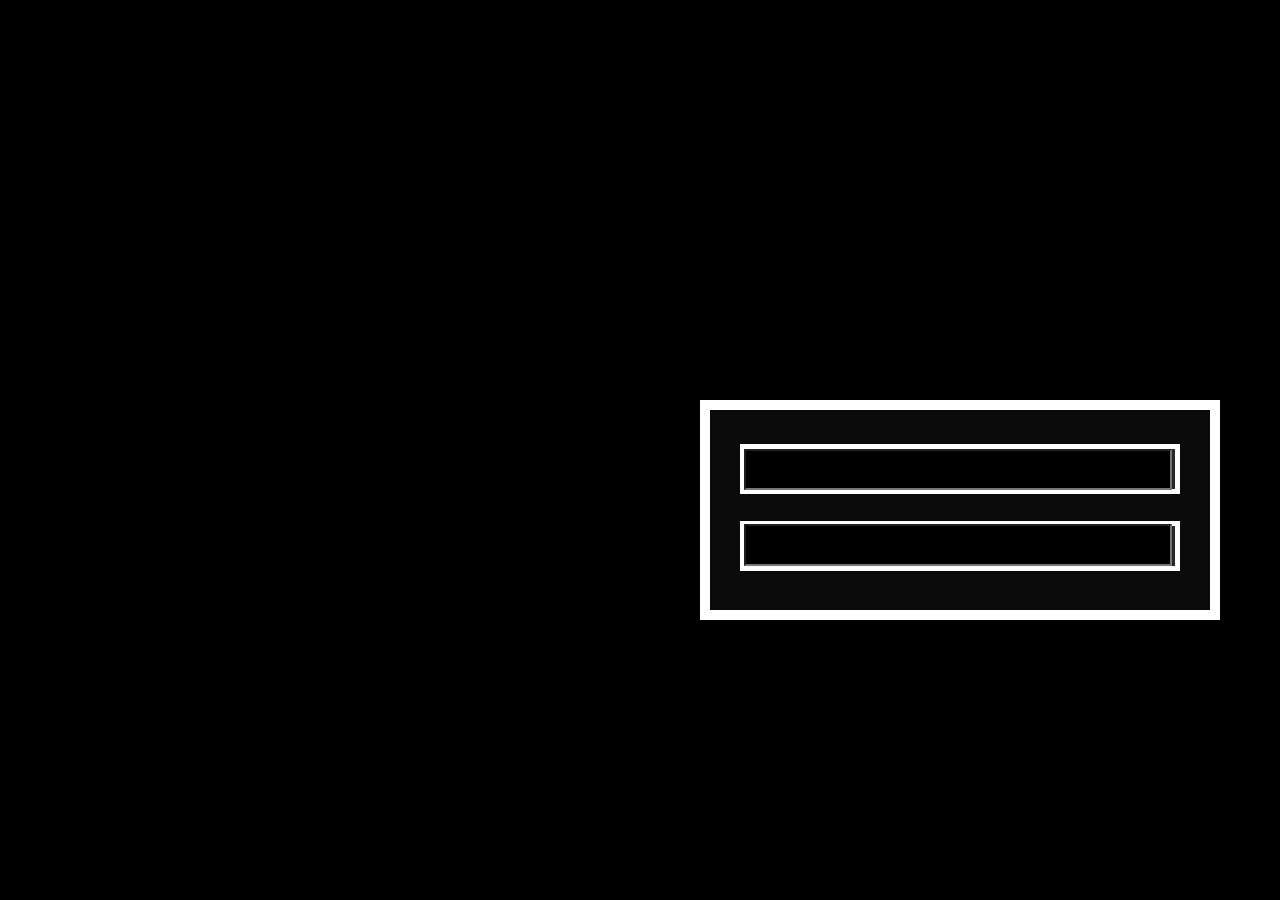
<file: index.html>
<!DOCTYPE html>
<html lang="pt-br">
<head>
    <meta charset="UTF-8">
    <meta name="viewport" content="width=device-width, initial-scale=1.0">
    <title>'</title>
    <link rel="stylesheet" href="style.css">
</head>
<body>

    <main class="index">
        <img src="./images/login/Group 6.png" alt="">
    </main>

    <main class="log">
            <form id="loginForm">
                
                <section>
                    <input type="text" id="username" name="username"><br>
                </section>

                    </section>
                        <input type="password" id="password" name="password"><br><br>
                    </section>

                    <script>
                        // Adiciona um evento de escuta para a tecla "Enter"
                        document.getElementById("password").addEventListener("keyup", function(event) {
                          // Verifica se a tecla pressionada é "Enter" (código 13)
                          if (event.keyCode === 13) {
                            event.preventDefault(); // Previne a ação padrão do Enter (submit do formulário)
                            checkLogin(); // Chama a função para verificar o login
                          }
                        });
                        
                        function checkLogin() {
                          var username = document.getElementById("username").value;
                          var password = document.getElementById("password").value;
                          
                          if ((username === "CaioJr" && password === "Skywalker")){
                          
                          window.location.href = "loginskywalk.html";}

                          if ((username === "Carlos Piloto IV" && password === "Samucas")){
                          
                          window.location.href = "logincarlos.html";}

                          if ((username === "Dutch Schmutsz" && password === "Murilo")){
                          
                          window.location.href = "loginduych.html";}

                          if ((username === "Nyx" && password === "Luana")){
                          
                          window.location.href = "loginnix.html";}

                          if ((username === "Nero Graecus" && password === "Gian")){
                          
                          window.location.href = "loginnero.html";}

                          if ((username === "Lucio Gouveio" && password === "Sizoto")){
                          
                          window.location.href = "loginLucio.html";}

                          if ((username === "Marcos Silva" && password === "Darkmars")){
                          
                          window.location.href = "loginMarcos.html";
                          } else {
                            document.getElementById("message").innerHTML = "Usuário ou senha incorretos. Tente novamente.";
                          }}
                        </script>
            </form\>
        <p id="message"></p>
    </main>
</body>
</html>
</file>
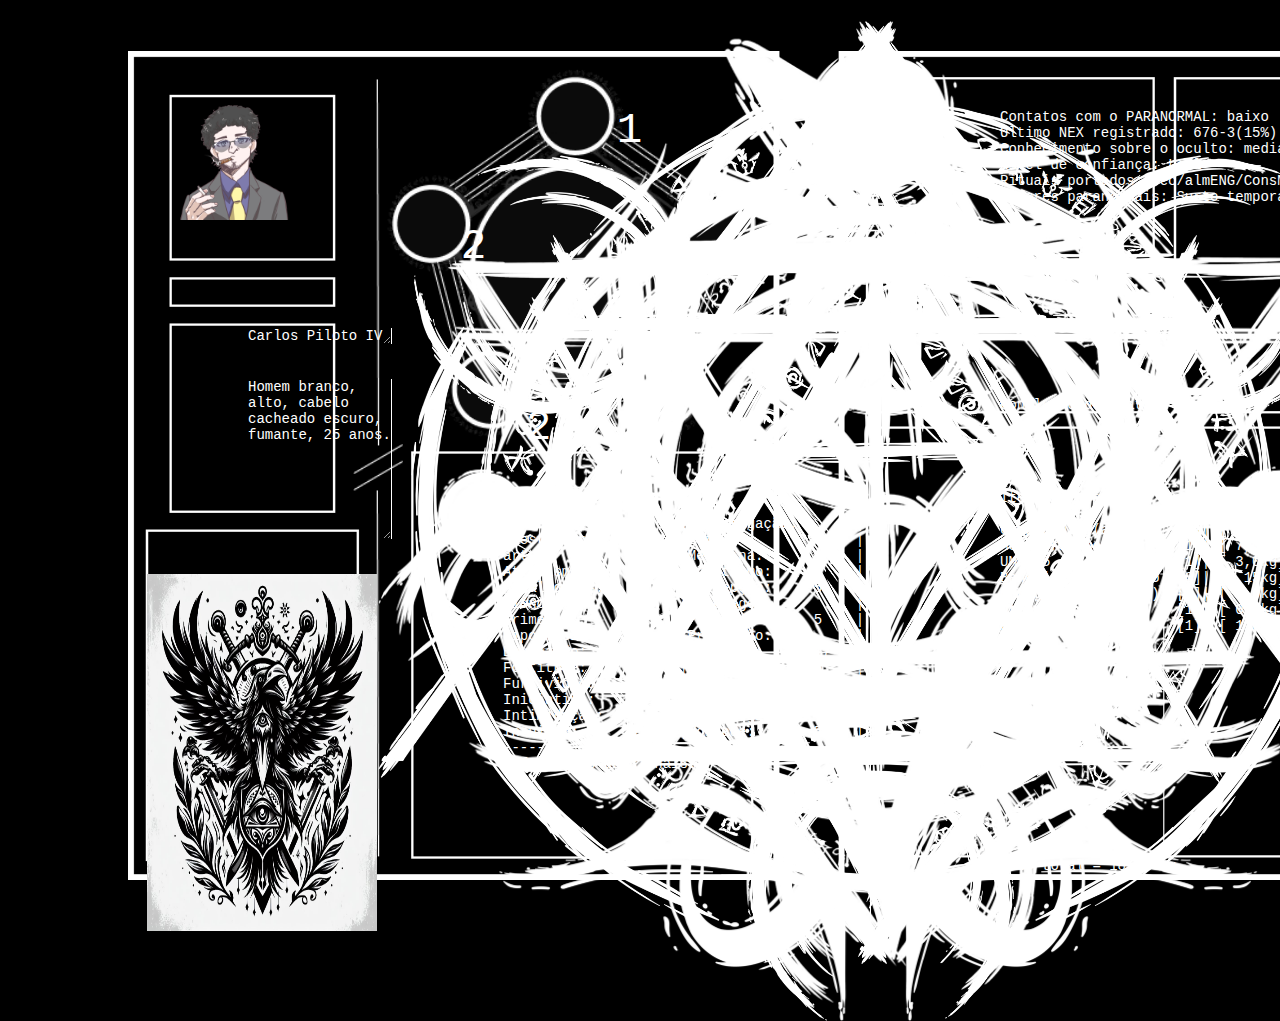
<file: logincarlos.html>
<!DOCTYPE html>
<html lang="en">
<head>
    <meta charset="UTF-8">
    <meta name="viewport" content="width=device-width, initial-scale=1.0">
    <title>Personal Info</title>
    <link rel="stylesheet" href="style.css">
    <link rel="icon" type="image/x-icon" href="./images/user/simbolos/ordem.png">
</head>
<body>
    <main class="loginbase">
    <img src="./images/user/Group 22.png" alt="">
    <section>
        <img src="./images/user/token/samucas.png" alt="">
        <textarea name="name" id="name" cols="17" rows="1">
Carlos Piloto IV
        </textarea>
        <textarea name="description" id="description" cols="17" rows="10">
Homem branco,
alto, cabelo
cacheado escuro,
fumante, 25 anos.
        </textarea>
        <textarea name="pericias" id="pericias" cols="17" rows="1">
Acrobacia:           |Investigação:       |
Adestramento:        |Luta:               |
artes:               |Medicina:           |
Atletismo:           |Ocultismo:     5    |
Atualidades:         |Percepção:     5    |
Ciências:            |Pilotagem:          |
Crime:          5    |Pontaria:      5    |
Dipolmacia:          |Profissão:          |
Enganação:           |Reflexos:      17   |
Fortitude:           |Religião:      5    |
Furtividade:         |Sobrevivência: 5    |
Iniciativa:          |Tática:             |
Intimidação:         |Tecnologia:         |
Intuição:      5     |Vontade:       5    |
-------------------------------------------
Informações adicionais:
        </textarea>
        <textarea name="abilidades paranormais" id="ap" cols="17" rows="1">
Contatos com o PARANORMAL: baixo
Ultimo NEX registrado: 676-3(15%)
Conhecimento sobre o oculto: mediano
Nível de confiança: Leal
Rituais portados: Dec/almENG/ConsMan
Poderes paranormais: Surto temporal












Conclusão de status = inserto
        </textarea>
        <textarea name="abilidades mundanas" id="am" cols="17" rows="1">
Ativ.realizada previamente: ExOcultista
Conhecimento bélico: Armas leves
Preparo físico: mediano
Preparo mental: mediano

Função = Exterminador

Comclusão de status = capacitado

Local de atuação = Corvus

Equipe atual = I.S.A.C-3

Missão atual = loding.....




Status = Ocupacionado   
        </textarea>
        <textarea name="inventario" id="inv" cols="17" rows="1">
Itens em posse:                        Custos:

componentes(amld)    [2]| [ 5,0kg]     R$ 11,90
Motoserra(mod)       [1]| [ 7,0kg]     R$164,99
UMP-45               [1]| [ 3,0kg]     R$121,64
Bandoleira de couro  [2]| [0,15kg]     R$ 57,41
Caregadores(UMP-45)  [3]| [ 2,0kg]     R$ 75,30
Utencilio            [1]| [ 0,2kg]     R$132,00
Faixas(amld)         [1]| [ 1,0kg]     R$731,00






                                         







Peso total = 18,35 kg                  Custo total = R$ 1295,24
        </textarea>
        <main class="atr">
            <img src="./images/user/simbolos/_695f96f3-40fc-47f3-af20-c6edf378934c.jpg" alt="">
            <textarea name="for" id="for" cols="4rem" rows="2">2</textarea>
            <textarea name="agi" id="agi" cols="4rem" rows="2">1</textarea>
            <textarea name="vig" id="vig" cols="4rem" rows="2">1</textarea>
            <textarea name="pre" id="pre" cols="4rem" rows="2">2</textarea>
            <textarea name="int" id="int" cols="4rem" rows="2">3</textarea>
        <main>
        <main class="ritus">
                <img src="./images/user/simbolos/alterar.png" alt="alterar">
                <section><img src="./images/user/simbolos/Amaldicoar_Tecnologia.png" alt="b"></section>
                <div><img src="./images/user/simbolos/Controle_Mental_emissao.png" alt="c"></div>
        </main>
    </section>
    </main>
</body>
</html>
</file>
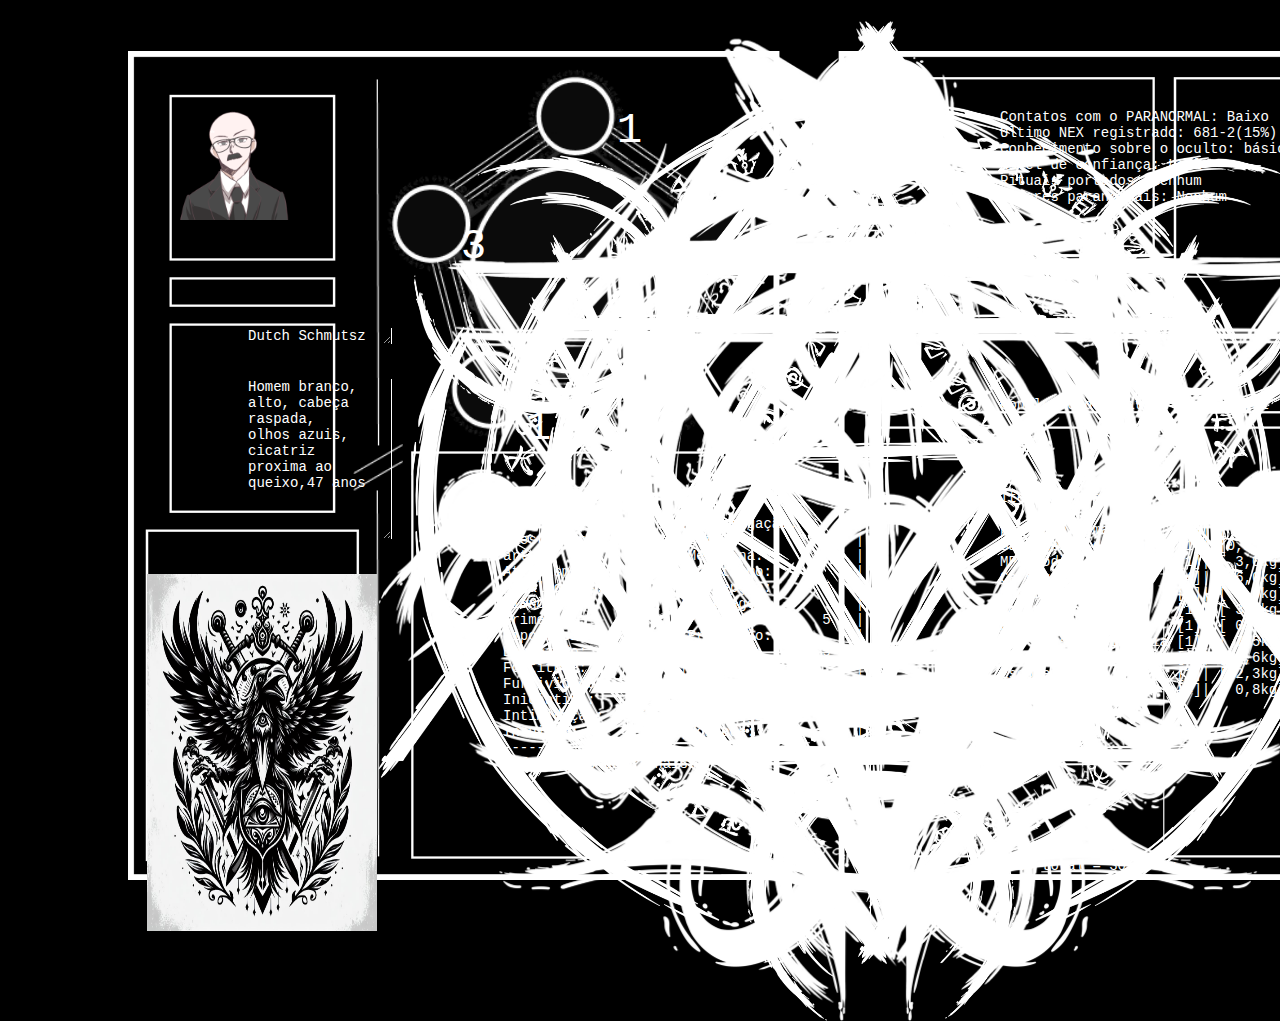
<file: loginduych.html>
<!DOCTYPE html>
<html lang="en">
<head>
    <meta charset="UTF-8">
    <meta name="viewport" content="width=device-width, initial-scale=1.0">
    <title>Personal Info</title>
    <link rel="stylesheet" href="style.css">
    <link rel="icon" type="image/x-icon" href="./images/user/simbolos/ordem.png">
</head>
<body>
    <main class="loginbase">
    <img src="./images/user/Group 22.png" alt="">
    <section>
        <img src="./images/user/token/Dutch_Schmutz.png" alt="">
        <textarea name="name" id="name" cols="17" rows="1">Dutch Schmutsz</textarea>
        <textarea name="description" id="description" cols="17" rows="10">
Homem branco,
alto, cabeça
raspada,
olhos azuis,
cicatriz
proxima ao
queixo,47 anos

        </textarea>
        <textarea name="pericias" id="pericias" cols="17" rows="1">
Acrobacia:           |Investigação:       |
Adestramento:        |Luta:           5   |
artes:               |Medicina:           |
Atletismo:           |Ocultismo:          |
Atualidades:         |Percepção:      5   |
Ciências:            |Pilotagem:          |
Crime:               |Pontaria:       5   |
Dipolmacia:          |Profissão:          |
Enganação:           |Reflexos:       5   |
Fortitude:           |Religião:           |
Furtividade:         |Sobrevivência:  5   |
Iniciativa:     5    |Tática:             |
Intimidação:    5    |Tecnologia:         |
Intuição:            |Vontade:            |
-------------------------------------------
Informações adicionais:
        </textarea>
        <textarea name="abilidades paranormais" id="ap" cols="17" rows="1">
Contatos com o PARANORMAL: Baixo
Ultimo NEX registrado: 681-2(15%)
Conhecimento sobre o oculto: básico
Nível de confiança: Leal
Rituais portados: Nenhum
Poderes paranormais: Nenhum












Conclusão de status =    Estavel
        </textarea>
        <textarea name="abilidades mundanas" id="am" cols="17" rows="1">
Ativ.realizada previamente: Plicial
Conhecimento bélico: Treinamento militar
Preparo físico: Atlético
Preparo mental: mediano

Função = Exterminador

Comclusão de status = capacitado

Local de atuação = Corvus

Equipe atual = I.S.A.C-3

Missão atual = loding.....




Status = Ocupacionado   
        </textarea>
        <textarea name="inventario" id="inv" cols="17" rows="1">
Itens em posse:                        Custos:

par de algemas       [1]| [ 0,5kg]     R$ 35,00
Bandoleira de couro  [1]| [0,15kg]     R$ 57,41 
MP5(mod)             [1]| [ 3,0kg]     R$135,75 
Carregadores(MP5)    [4]| [ 6,0kg]     R$ 45,10
Machadinha           [1]| [ 4,0kg]     R$ 90,00
Martelo              [1]| [ 3,0kg]     R$ 15,00
Binóculo             [1]| [ 0,7kg]     R$ 30,00
Kit de sobrevivência [1]| [ 7,5kg]     R$ 67,50
Máscara de gás       [1]| [ 0,6kg]     R$ 25,00
Escopeta             [1]| [ 2,3kg]     R$110,00
Cartuchos            [4]| [ 0,8kg]     R$ 11,51 4x


                                         







Peso total = 30,55 kg                   Custo total = R$ 656,80

        </textarea>
        <main class="atr">
            <img src="./images/user/simbolos/_695f96f3-40fc-47f3-af20-c6edf378934c.jpg" alt="">
            <textarea name="for" id="for" cols="4rem" rows="2">3</textarea>
            <textarea name="agi" id="agi" cols="4rem" rows="2">1</textarea>
            <textarea name="vig" id="vig" cols="4rem" rows="2">2</textarea>
            <textarea name="pre" id="pre" cols="4rem" rows="2">1</textarea>
            <textarea name="int" id="int" cols="4rem" rows="2">2</textarea>
        <main>
        <main class="ritus">
                <img src="./images/user/simbolos/alterar.png" alt="alterar">
                <section><img src="./images/user/simbolos/Amaldicoar_Tecnologia.png" alt="b"></section>
                <div><img src="./images/user/simbolos/Controle_Mental_emissao.png" alt="c"></div>
        </main>
    </section>
    </main>
</body>
</html>
</file>
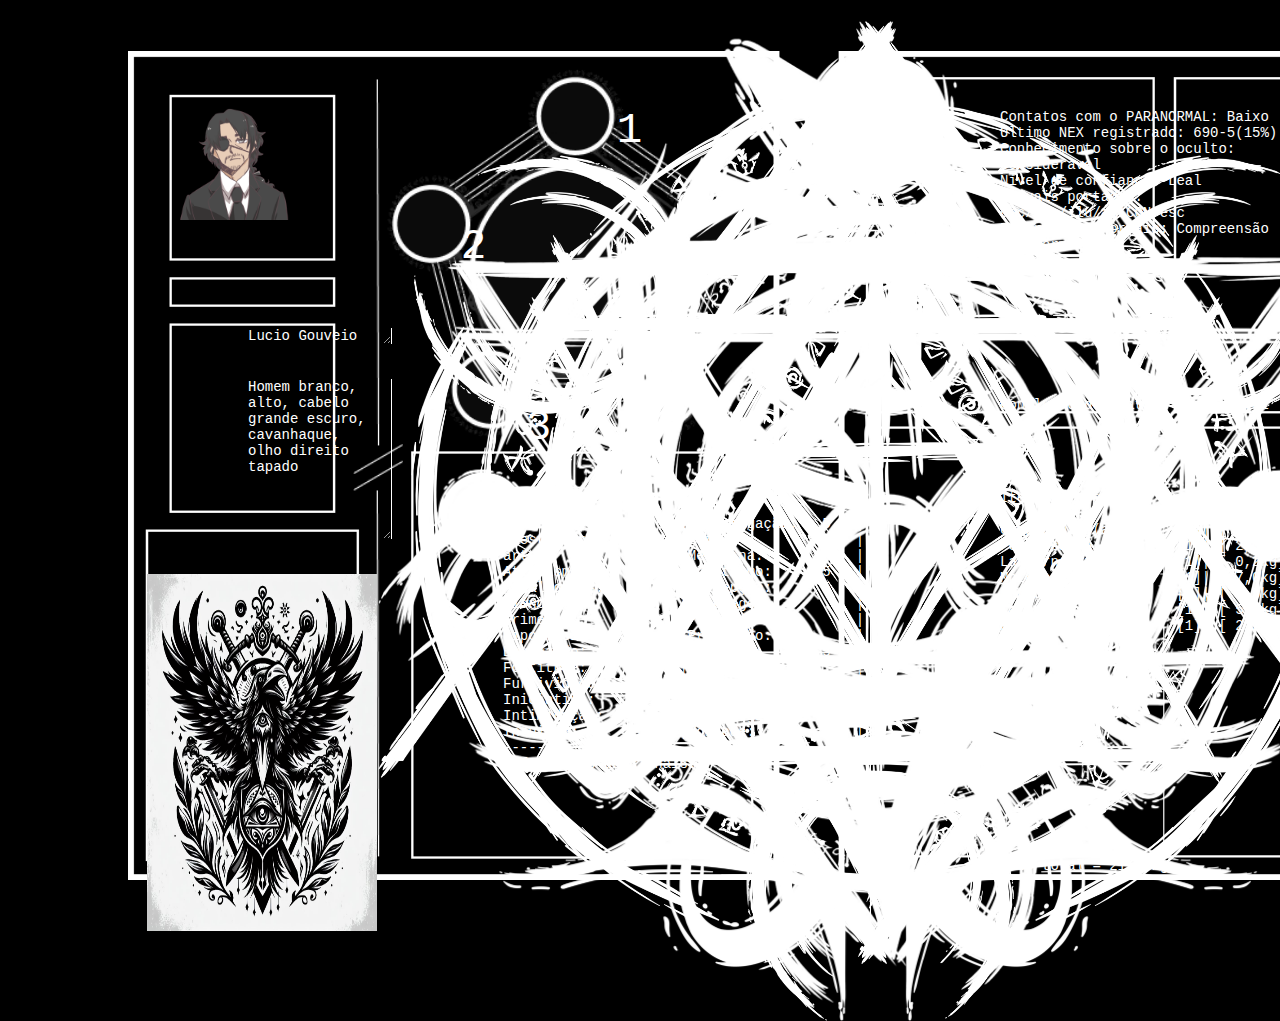
<file: loginLucio.html>
<!DOCTYPE html>
<html lang="en">
<head>
    <meta charset="UTF-8">
    <meta name="viewport" content="width=device-width, initial-scale=1.0">
    <title>Personal Info</title>
    <link rel="stylesheet" href="style.css">
    <link rel="icon" type="image/x-icon" href="./images/user/simbolos/ordem.png">
</head>
<body>
    <main class="loginbase">
    <img src="./images/user/Group 22.png" alt="">
    <section>
        <img src="./images/user/token/Maicon_da_Silva.png" alt="">
        <textarea name="name" id="name" cols="17" rows="1">Lucio Gouveio</textarea>
        <textarea name="description" id="description" cols="17" rows="10">
Homem branco,
alto, cabelo
grande escuro,
cavanhaque,
olho direito
tapado

        </textarea>
        <textarea name="pericias" id="pericias" cols="17" rows="1">
Acrobacia:           |Investigação:   5   |
Adestramento:        |Luta:           5   |
artes:               |Medicina:           |
Atletismo:      5    |Ocultismo:      5   |
Atualidades:         |Percepção:      5   |
Ciências:            |Pilotagem:          |
Crime:               |Pontaria:           |
Dipolmacia:     5    |Profissão:          |
Enganação:           |Reflexos:       5   |
Fortitude:           |Religião:           |
Furtividade:         |Sobrevivência:      |
Iniciativa:          |Tática:             |
Intimidação:         |Tecnologia:     5   |
Intuição:       5    |Vontade:            |
-------------------------------------------
Informações adicionais:
        </textarea>
        <textarea name="abilidades paranormais" id="ap" cols="17" rows="1">
Contatos com o PARANORMAL: Baixo
Ultimo NEX registrado: 690-5(15%)
Conhecimento sobre o oculto: consideravel
Nível de confiança: Leal
Rituais portados: dec/cic/ilu/amlCON/esc
Poderes paranormais: Compreensão Paranormal









Conclusão de status =    Estavel
        </textarea>
        <textarea name="abilidades mundanas" id="am" cols="17" rows="1">
Ativ.realizada previamente: detetive
Conhecimento bélico: Armas cortantes
Preparo físico: mediano
Preparo mental: consideravel

Função = Investigador

Comclusão de status = capacitado

Local de atuação = Corvus

Equipe atual = I.S.A.C-3

Missão atual = loding.....




Status = Ocupacionado   
        </textarea>
        <textarea name="inventario" id="inv" cols="17" rows="1">
Itens em posse:                        Custos:

componentes(amld)    [2]| [ 5,0kg]     R$ 16,90
Pé de cabra          [1]| [ 2,0kg]     R$ 24,99
Lanterna(ttc)        [1]| [ 0,2kg]     R$ 90,00
Motoserra(mod)       [1]| [ 7,0kg]     R$164,99
par de algemas       [1]| [ 0,5kg]     R$ 35,00
Katana               [1]| [ 5,0kg]     R$105,00
Detec.Atv.Parnml.    [1]| [ 2,2kg]     R$321,99






                                         







Peso total = 21,9 kg                   Custo total = R$ 758,87

        </textarea>
        <main class="atr">
            <img src="./images/user/simbolos/_695f96f3-40fc-47f3-af20-c6edf378934c.jpg" alt="">
            <textarea name="for" id="for" cols="4rem" rows="2">2</textarea>
            <textarea name="agi" id="agi" cols="4rem" rows="2">1</textarea>
            <textarea name="vig" id="vig" cols="4rem" rows="2">1</textarea>
            <textarea name="pre" id="pre" cols="4rem" rows="2">3</textarea>
            <textarea name="int" id="int" cols="4rem" rows="2">2</textarea>
        <main>
        <main class="ritus">
                <img src="./images/user/simbolos/alterar.png" alt="alterar">
                <section><img src="./images/user/simbolos/Amaldicoar_Tecnologia.png" alt="b"></section>
                <div><img src="./images/user/simbolos/Controle_Mental_emissao.png" alt="c"></div>
        </main>
    </section>
    </main>
</body>
</html>
</file>
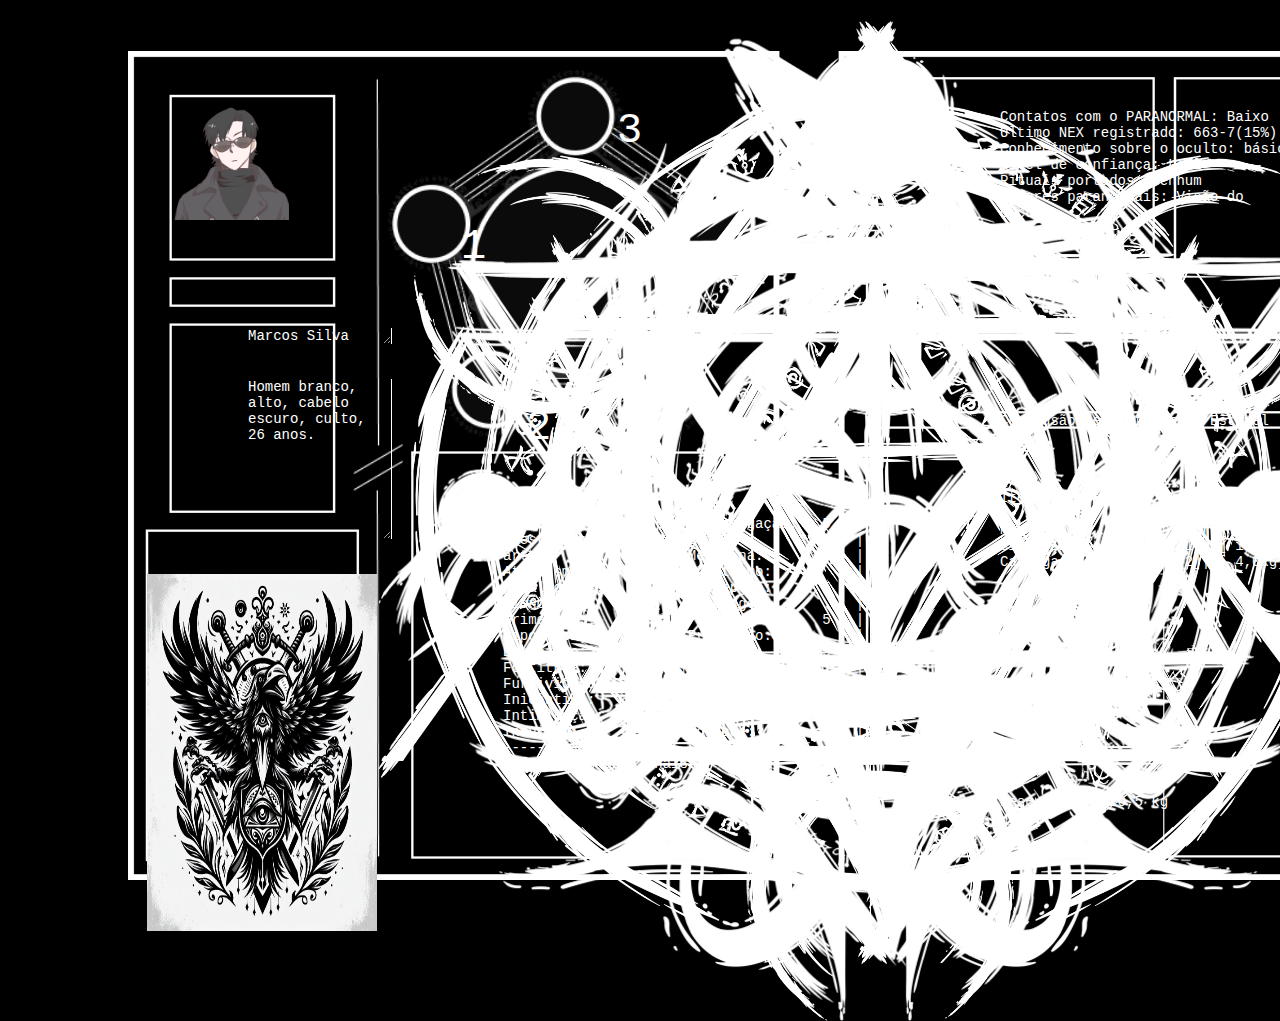
<file: loginMarcos.html>
<!DOCTYPE html>
<html lang="en">
<head>
    <meta charset="UTF-8">
    <meta name="viewport" content="width=device-width, initial-scale=1.0">
    <title>Personal Info</title>
    <link rel="stylesheet" href="style.css">
    <link rel="icon" type="image/x-icon" href="./images/user/simbolos/ordem.png">
</head>
<body>
    <main class="loginbase">
    <img src="./images/user/Group 22.png" alt="">
    <section>
        <img src="./images/user/token/Marcos_Silva.png" alt="">
        <textarea name="name" id="name" cols="17" rows="1">Marcos Silva</textarea>
        <textarea name="description" id="description" cols="17" rows="10">
Homem branco,
alto, cabelo
escuro, culto,
26 anos.

        </textarea>
        <textarea name="pericias" id="pericias" cols="17" rows="1">
Acrobacia:           |Investigação:   5   |
Adestramento:        |Luta:           5   |
artes:               |Medicina:           |
Atletismo:           |Ocultismo:          |
Atualidades:         |Percepção:      5   |
Ciências:       5    |Pilotagem:          |
Crime:               |Pontaria:       5   |
Dipolmacia:     5    |Profissão:          |
Enganação:      5    |Reflexos:       5   |
Fortitude:           |Religião:           |
Furtividade:    5    |Sobrevivência:      |
Iniciativa:          |Tática:         5   |
Intimidação:    5    |Tecnologia:         |
Intuição:            |Vontade:            |
-------------------------------------------
Informações adicionais:
        </textarea>
        <textarea name="abilidades paranormais" id="ap" cols="17" rows="1">
Contatos com o PARANORMAL: Baixo
Ultimo NEX registrado: 663-7(15%)
Conhecimento sobre o oculto: básico
Nível de confiança: Leal
Rituais portados: Nenhum
Poderes paranormais: Visão do Coculto












Conclusão de status =    Estavel
        </textarea>
        <textarea name="abilidades mundanas" id="am" cols="17" rows="1">
Ativ.realizada previamente: Acadêmico
Conhecimento bélico: Treinamento militar
Preparo físico: mínimo
Preparo mental: mediano

Função = Atirador de elite

Comclusão de status = capacitado

Local de atuação = Corvus

Equipe atual = I.S.A.C-3

Missão atual = loding.....




Status = Ocupacionado   
        </textarea>
        <textarea name="inventario" id="inv" cols="17" rows="1">
Itens em posse:                        Custos:

M4-A4(mod)           [1]| [ 5,0kg]     R$445,00
Cicatrizante         [1]| [ 1,5kg]     R$ 54,99
Carregadores         [2]| [ 4,0kg]     R$ 60,00 2x






                                         







Peso total = 10,5 kg                   Custo total = R$ 619,99

        </textarea>
        <main class="atr">
            <img src="./images/user/simbolos/_695f96f3-40fc-47f3-af20-c6edf378934c.jpg" alt="">
            <textarea name="for" id="for" cols="4rem" rows="2">1</textarea>
            <textarea name="agi" id="agi" cols="4rem" rows="2">3</textarea>
            <textarea name="vig" id="vig" cols="4rem" rows="2">0</textarea>
            <textarea name="pre" id="pre" cols="4rem" rows="2">2</textarea>
            <textarea name="int" id="int" cols="4rem" rows="2">3</textarea>
        <main>
        <main class="ritus">
                <img src="./images/user/simbolos/alterar.png" alt="alterar">
                <section><img src="./images/user/simbolos/Amaldicoar_Tecnologia.png" alt="b"></section>
                <div><img src="./images/user/simbolos/Controle_Mental_emissao.png" alt="c"></div>
        </main>
    </section>
    </main>
</body>
</html>
</file>
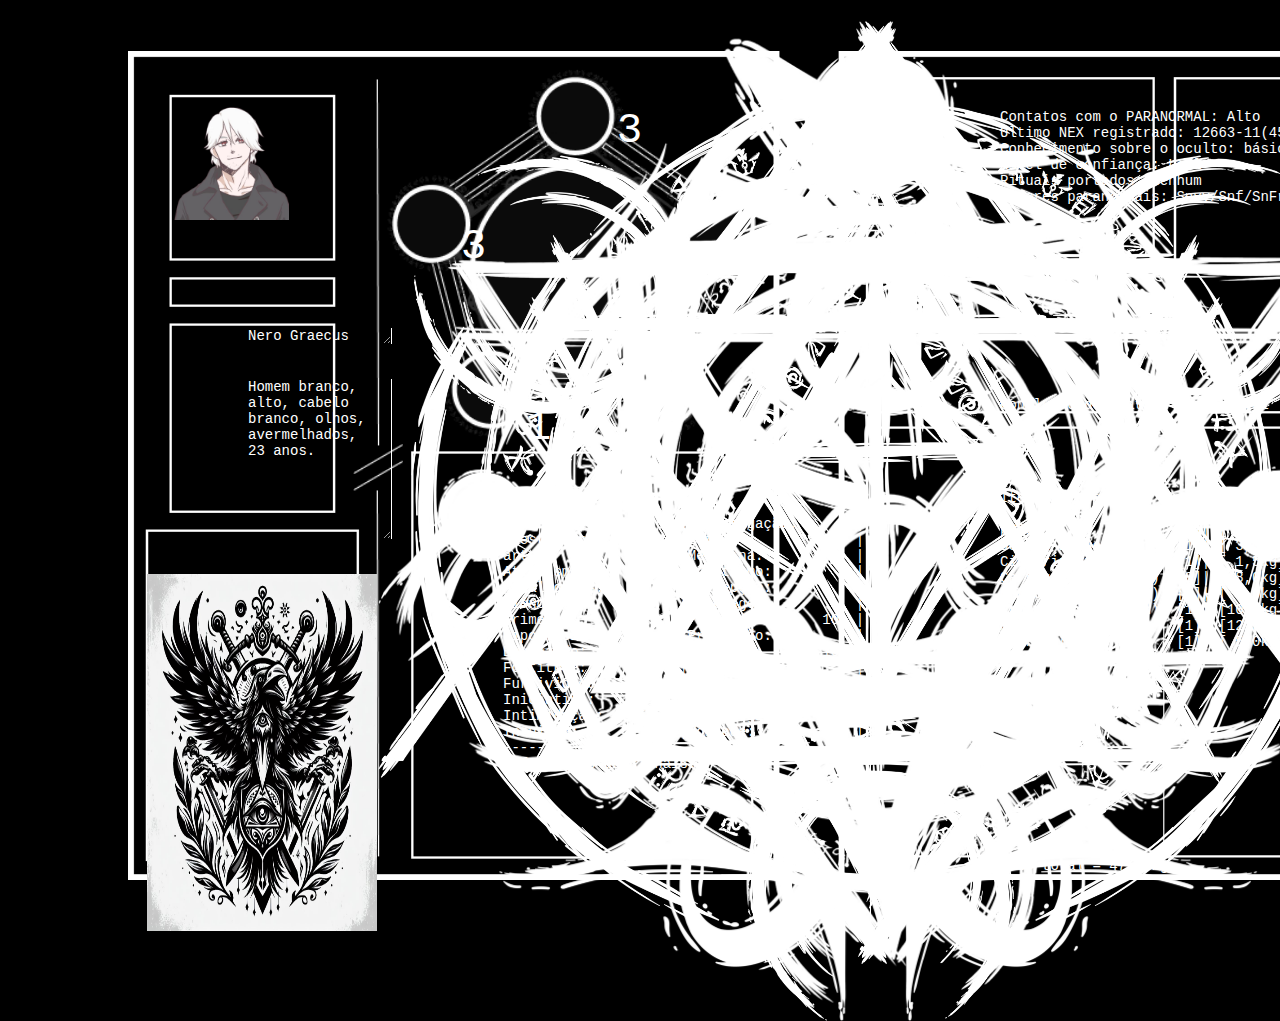
<file: loginnero.html>
<!DOCTYPE html>
<html lang="en">
<head>
    <meta charset="UTF-8">
    <meta name="viewport" content="width=device-width, initial-scale=1.0">
    <title>Personal Info</title>
    <link rel="stylesheet" href="style.css">
    <link rel="icon" type="image/x-icon" href="./images/user/simbolos/ordem.png">
</head>
<body>
    <main class="loginbase">
    <img src="./images/user/Group 22.png" alt="">
    <section>
        <img src="./images/user/token/nero.png" alt="">
        <textarea name="name" id="name" cols="17" rows="1">Nero Graecus</textarea>
        <textarea name="description" id="description" cols="17" rows="10">
Homem branco,
alto, cabelo
branco, olhos,
avermelhados,
23 anos.

        </textarea>
        <textarea name="pericias" id="pericias" cols="17" rows="1">
Acrobacia:           |Investigação:       |
Adestramento:        |Luta:           10  |
artes:               |Medicina:           |
Atletismo:           |Ocultismo:          |
Atualidades:         |Percepção:          |
Ciências:            |Pilotagem:          |
Crime:               |Pontaria:       10  |
Dipolmacia:          |Profissão:          |
Enganação:           |Reflexos:       10  |
Fortitude:      5    |Religião:           |
Furtividade:         |Sobrevivência:      |
Iniciativa:     5    |Tática:             |
Intimidação:    5    |Tecnologia:         |
Intuição:            |Vontade:            |
-------------------------------------------
Informações adicionais:
        </textarea>
        <textarea name="abilidades paranormais" id="ap" cols="17" rows="1">
Contatos com o PARANORMAL: Alto
Ultimo NEX registrado: 12663-11(45%)
Conhecimento sobre o oculto: básico
Nível de confiança: Leal
Rituais portados: Nenhum
Poderes paranormais: Snvv/Snf/SnFrv












Conclusão de status =    Estavel
        </textarea>
        <textarea name="abilidades mundanas" id="am" cols="17" rows="1">
Ativ.realizada previamente: Mercenário
Conhecimento bélico: Treinamento militar
Preparo físico: Sob-humano
Preparo mental: mediano

Função = Guerreiro

Comclusão de status = capacitado

Local de atuação = Corvus

Equipe atual = I.S.A.C-3

Missão atual = loding.....




Status = Ocupacionado   
        </textarea>
        <textarea name="inventario" id="inv" cols="17" rows="1">
Itens em posse:                        Custos:

p2000                [1]| [ 1,5kg]     R$ 115,00
Desert Ealge         [1]| [ 3,0kg]     R$ 175,20
Cicatrizante         [1]| [ 1,5kg]     R$  54,99
Carregadores(p2000)  [8]| [ 8,0kg]     R$  24,90 8x
Carregadores(Degle)  [6]| [ 6,0kg]     R$  34,90 6x
Proteção leve(Amld)  [1]| [10,0kg]     R$ 750,00
Montante(prsnl)      [1]| [12,5kg]     R$1982,00
Amarras(Amld)        [1]| [ 5,0kg]     R$ 325,00





                                         







Peso total = 47,5 kg                   Custo total = R$ 3810,79

        </textarea>
        <main class="atr">
            <img src="./images/user/simbolos/_695f96f3-40fc-47f3-af20-c6edf378934c.jpg" alt="">
            <textarea name="for" id="for" cols="4rem" rows="2">3</textarea>
            <textarea name="agi" id="agi" cols="4rem" rows="2">3</textarea>
            <textarea name="vig" id="vig" cols="4rem" rows="2">2</textarea>
            <textarea name="pre" id="pre" cols="4rem" rows="2">1</textarea>
            <textarea name="int" id="int" cols="4rem" rows="2">1</textarea>
        <main>
        <main class="ritus">
                <img src="./images/user/simbolos/alterar.png" alt="alterar">
                <section><img src="./images/user/simbolos/Amaldicoar_Tecnologia.png" alt="b"></section>
                <div><img src="./images/user/simbolos/Controle_Mental_emissao.png" alt="c"></div>
        </main>
    </section>
    </main>
</body>
</html>
</file>
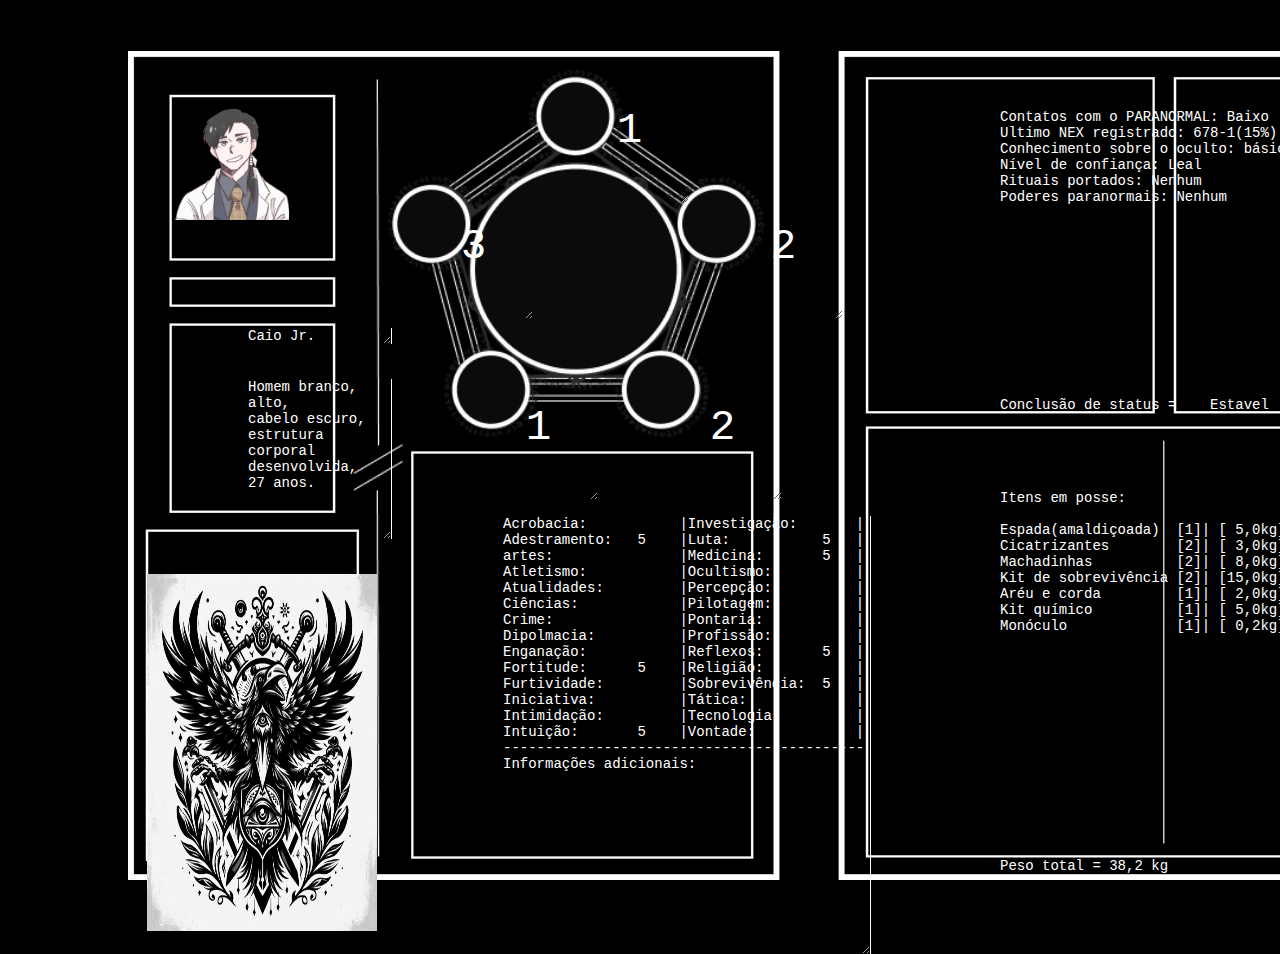
<file: loginskywalk.html>
<!DOCTYPE html>
<html lang="en">
<head>
    <meta charset="UTF-8">
    <meta name="viewport" content="width=device-width, initial-scale=1.0">
    <title>Personal Info</title>
    <link rel="stylesheet" href="style.css">
    <link rel="icon" type="image/x-icon" href="./images/user/simbolos/ordem.png">
</head>
<body>
    <main class="loginbase">
    <img src="./images/user/Group 22.png" alt="">
    <section>
        <img src="./images/user/token/Caio_Jr.png" alt="">
        <textarea name="name" id="name" cols="17" rows="1">Caio Jr.</textarea>
        <textarea name="description" id="description" cols="17" rows="10">
Homem branco, alto,
cabelo escuro,
estrutura corporal
desenvolvida,
27 anos.

        </textarea>
        <textarea name="pericias" id="pericias" cols="17" rows="1">
Acrobacia:           |Investigação:       |
Adestramento:   5    |Luta:           5   |
artes:               |Medicina:       5   |
Atletismo:           |Ocultismo:          |
Atualidades:         |Percepção:          |
Ciências:            |Pilotagem:          |
Crime:               |Pontaria:           |
Dipolmacia:          |Profissão:          |
Enganação:           |Reflexos:       5   |
Fortitude:      5    |Religião:           |
Furtividade:         |Sobrevivência:  5   |
Iniciativa:          |Tática:             |
Intimidação:         |Tecnologia:         |
Intuição:       5    |Vontade:            |
-------------------------------------------
Informações adicionais:
        </textarea>
        <textarea name="abilidades paranormais" id="ap" cols="17" rows="1">
Contatos com o PARANORMAL: Baixo
Ultimo NEX registrado: 678-1(15%)
Conhecimento sobre o oculto: básico
Nível de confiança: Leal
Rituais portados: Nenhum
Poderes paranormais: Nenhum












Conclusão de status =    Estavel
        </textarea>
        <textarea name="abilidades mundanas" id="am" cols="17" rows="1">
Ativ.realizada previamente: Médico
Conhecimento bélico: Armas cortantes
Preparo físico: Atlético
Preparo mental: mediano

Função = Protetor

Comclusão de status = capacitado

Local de atuação = Corvus

Equipe atual = I.S.A.C-3

Missão atual = loding.....




Status = Ocupacionado   
        </textarea>
        <textarea name="inventario" id="inv" cols="17" rows="1">
Itens em posse:                        Custos:

Espada(amaldiçoada)  [1]| [ 5,0kg]     R$ 145,00
Cicatrizantes        [2]| [ 3,0kg]     R$ 54,99 2x
Machadinhas          [2]| [ 8,0kg]     R$ 89,75 2x
Kit de sobrevivência [2]| [15,0kg]     R$ 67,50 2x
Aréu e corda         [1]| [ 2,0kg]     R$ 30,00
Kit químico          [1]| [ 5,0kg]     R$ 45,00
Monóculo             [1]| [ 0,2kg]     R$ 31,15






                                         







Peso total = 38,2 kg                   Custo total = R$ 463,39

        </textarea>
        <main class="atr">
            <img src="./images/user/simbolos/_695f96f3-40fc-47f3-af20-c6edf378934c.jpg" alt="">
            <textarea name="for" id="for" cols="4rem" rows="2">3</textarea>
            <textarea name="agi" id="agi" cols="4rem" rows="2">1</textarea>
            <textarea name="vig" id="vig" cols="4rem" rows="2">2</textarea>
            <textarea name="pre" id="pre" cols="4rem" rows="2">1</textarea>
            <textarea name="int" id="int" cols="4rem" rows="2">2</textarea>
        <main>
    </section>
    </main>
</body>
</html>
</file>
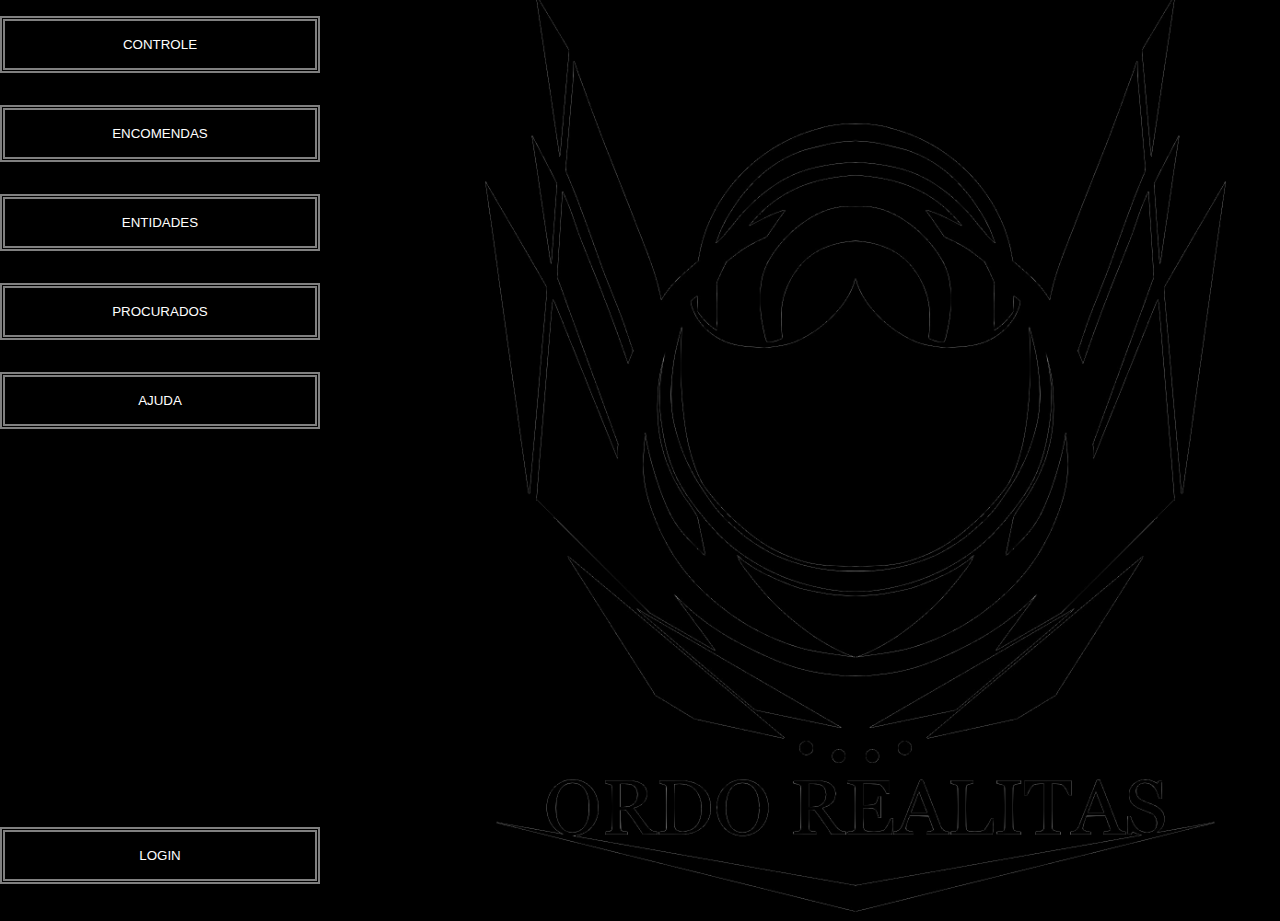
<file: menu1.html>
<!DOCTYPE html>
<html lang="en">
<head>
    <meta charset="UTF-8">
    <meta name="viewport" content="width=device-width, initial-scale=1.0">
    <title>Welcome to the order</title>
    <link rel="stylesheet" href="style.css">
    <link rel="icon" type="image/x-icon" href="./images/user/simbolos/ordem.png">
</head>
<body>
    <main class="menu1">
        <section>
            <aside>
                <button type="button">CONTROLE</button>
                <button type="button">ENCOMENDAS</button>
                <button type="button">ENTIDADES</button>
                <button type="button">PROCURADOS</button>
                <button type="button">AJUDA</button>
            </aside>
            <button>LOGIN</button>
        </section>
        <img src="./images/user/simbolos/ordem.png" alt="">
    </main>
</body>
</html>
</file>
<file: style.css>
*{box-sizing: border-box;
    margin: 0;
    padding: 0;
    outline: 0;
}


body{
    background-color: black;

}

main.log{
    color: white;

}

main.index img{
    display: flex;
    position: absolute;
    top: 400px;
    left: 700px;
}

#username{
position: relative;
color: white;
background-color: black;
top: 449px;
left: 744px;
height: 4.5cap;
width: 46.7cap;
}

#password{
    position: relative;
    color: white;
    background-color: black;
    top: 483px;
    left: 744px;
    height: 4.5cap;
    width: 46.7cap;
}


main.menu1{
display: flex;
align-items: center;
}
main.menu1 img{
    display: flex;
    position: absolute;
    align-items: center;
    width: 90cap;
    margin-left: 30%;
}
main.menu1 section{
display: flex;
flex-direction: column;
align-items: baseline;
width: 11%;
min-height: 100vh;
justify-content: space-between;
}
main.menu1 section button{
padding: 1rem;
margin: 1rem 0;
width: 20rem;
background-color: black;
border-width: 1ch;
border-style: double;
border-width: 5px;
border-color: gray;
color: white;
}

main.loginbase img{
    display: flex;
    position: absolute;
    align-items: center;
    width: 130cap;
    margin-left: 10%;
    margin-top: 4%;
}
main.loginbase section img{
    display: flex;
    position: absolute;
    width: 9%;
    top: 54px;
    left: 46px;

}
main.loginbase textarea{
    position: absolute;
    color: white;
    border-style: none;
    background-color: rgba(0, 0, 0, 0);
    font-size: 14px;
}
main.loginbase section main.atr textarea{
    font-size: 18px;
}
main.loginbase section main.atr img{
    position: absolute;
    top: 523px;
    left: 19px;
    width:230px;
    height: 357px;
}

#agi{
    position: absolute;
    font-size: 5cap;
    text-align: center;
    top: 107px;
    left: 570px;
}

#int{
    position: absolute;
    font-size: 5cap;
    text-align: center;
    top: 223px;
    left: 724px;
}

#vig{
    position: absolute;
    font-size: 5cap;
    text-align: center;
    top: 404px;
    left: 663px;
}

#pre{
    position: absolute;
    font-size: 5cap;
    text-align: center;
    top: 404px;
    left: 479px;
}

#for{
    position: absolute;
    font-size: 5cap;
    text-align: center;
    top: 223px;
    left: 414px;
}

#name{
    position: absolute;
    animation: typing 2s steps(22), blink .5s step-end infinite alternate;
    overflow: hidden;
    border-right: 1px solid;
    top: 328px;
    left: 248px;
}
#description{
    position: absolute;
    animation: typing 2s steps(22), blink .5s step-end infinite alternate;
    overflow: hidden;
    border-right: 1px solid;
    top: 379px;
    left: 248px;
}
#pericias{
    position: absolute;
    animation: typing 2s steps(22), blink .5s step-end infinite alternate;
    overflow: hidden;
    border-right: 1px solid;
    top: 516px;
    left: 503px;
    width: 368px;
    height: 438px;
}
#ap{
    position: absolute;
    animation: typing 2s steps(22), blink .5s step-end infinite alternate;
    overflow: hidden;
    border-right: 1px solid;
    top:109px;
    left: 1000px;
    width: 308px;
    height:360px;
}
#am{
    position: absolute;
    animation: typing 2s steps(22), blink .5s step-end infinite alternate;
    overflow: hidden;
    border-right: 1px solid;
    top:109px;
    left: 1336px;
    width: 308px;
    height:360px;
}
#inv{
    position: absolute;
    animation: typing 2s steps(22), blink .5s step-end infinite alternate;
    overflow: hidden;
    border-right: 1px solid;
    top:490px;
    left: 1000px;
    width: 645px;
    height:460px;
}
.typing-demo {
    animation: typing 2s steps(22), blink .5s step-end infinite alternate;
    white-space: nowrap;
    overflow: hidden;
  }
  main.loginbase section main.ritus img{
    position: absolute;
    width: 1000px;
    height: 1000px;
    top: -30px;
    left: 250px;
    animation: blik 12500s steps(1, end) infinite;
}
  
main.loginbase section main.ritus section img{
    position: absolute;
    width: 1000px;
    height: 1000px;
    top: -30px;
    left: 250px;
    animation: blik 6500s steps(1, end) infinite;
}

main.loginbase section main.ritus div img{
    position: absolute;
    width: 1000px;
    height: 1000px;
    top: -30px;
    left: 250px;
    animation: blik 19800s steps(1, end) infinite;
}


  @keyframes typing {from {width: 0}}

  .blik {
    animation: blik 1s steps(1, end) infinite;
  }
  
  @keyframes blik {0% {opacity: 0;}50% {opacity: 1;}51% {opacity: 0;}100% {opacity: 1;}}
</file>
